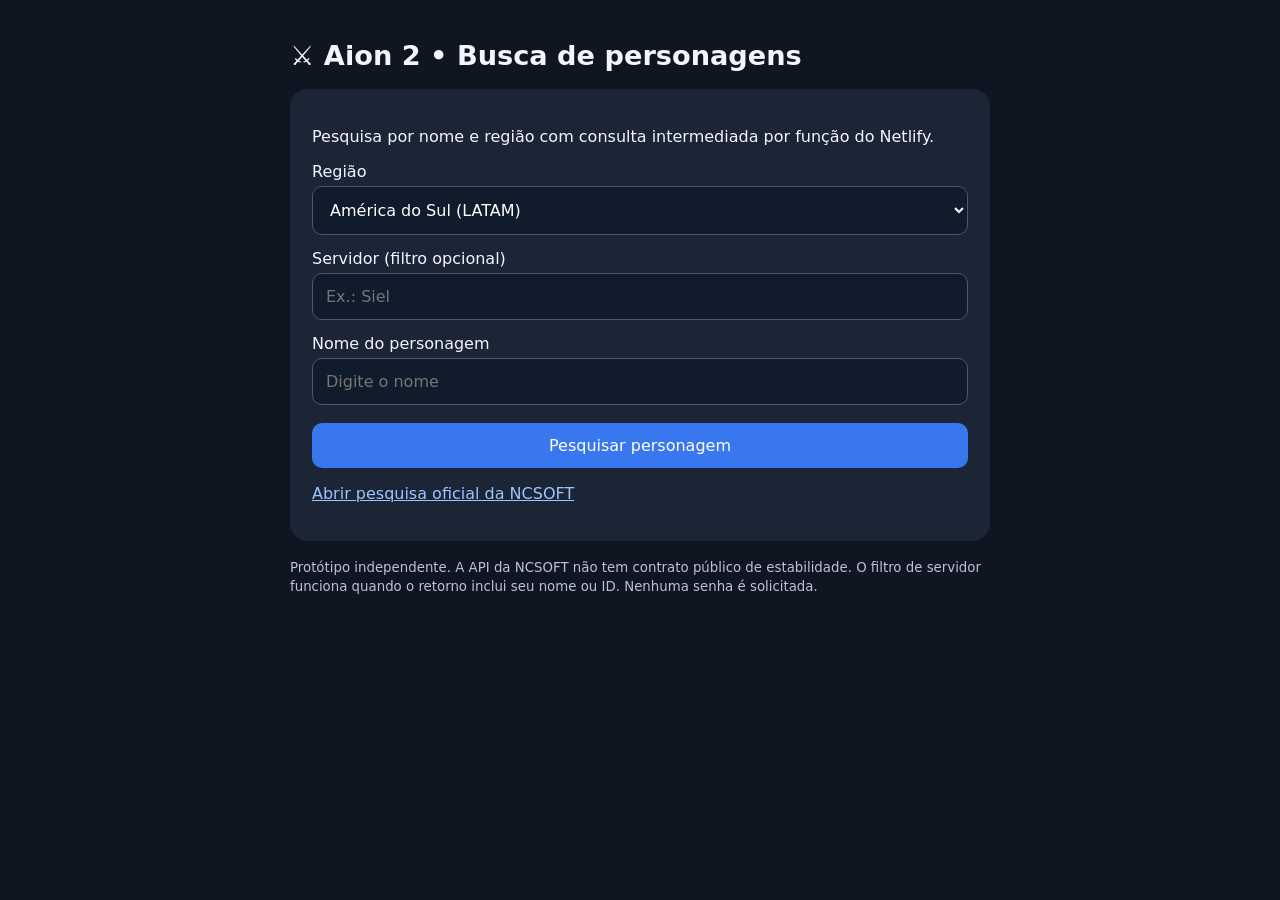
<file: index.html>
<!doctype html><html lang="pt-BR"><meta charset="utf-8"><meta name="viewport" content="width=device-width, initial-scale=1"><title>Aion 2 • Busca de Personagens</title><style>body{margin:0;background:#101522;color:#f2f5ff;font:16px system-ui;padding:22px}main{max-width:700px;margin:auto}section{background:#1b2536;padding:22px;border-radius:18px}label{display:block;margin:14px 0 5px}input,select,button{box-sizing:border-box;width:100%;padding:13px;border-radius:10px;border:1px solid #4a5970;background:#101b2b;color:white;font:inherit}button{background:#3877ed;border:0;margin-top:18px;cursor:pointer}a{color:#9ac5ff}small{color:#b7c4d8}#result{margin-top:16px}.item{border:1px solid #4a5970;border-radius:12px;padding:12px;margin:8px 0}h1{font-size:1.7rem}</style><main><h1>⚔️ Aion 2 • Busca de personagens</h1><section><p>Pesquisa por nome e região com consulta intermediada por função do Netlify.</p><label for="region">Região</label><select id="region"><option value="la">América do Sul (LATAM)</option><option value="nae">América do Norte — Leste</option><option value="naw">América do Norte — Oeste</option><option value="eu">Europa</option><option value="as">Ásia</option></select><label for="server">Servidor (filtro opcional)</label><input id="server" placeholder="Ex.: Siel"><label for="name">Nome do personagem</label><input id="name" placeholder="Digite o nome" autocomplete="off"><button id="search">Pesquisar personagem</button><div id="result" role="status" aria-live="polite"></div><p><a href="https://aion2.plaync.com/en-us/characters/index" target="_blank" rel="noopener">Abrir pesquisa oficial da NCSOFT</a></p></section><p><small>Protótipo independente. A API da NCSOFT não tem contrato público de estabilidade. O filtro de servidor funciona quando o retorno inclui seu nome ou ID. Nenhuma senha é solicitada.</small></p></main><script>const $=id=>document.getElementById(id);$('search').onclick=async()=>{const n=$('name').value.trim(),r=$('region').value,s=$('server').value.trim().toLowerCase(),out=$('result');out.replaceChildren();if(!n){out.textContent='Informe o nome do personagem.';return}out.textContent='Consultando…';try{const endpoint=new URL('/api/characters',location.origin);endpoint.search=new URLSearchParams({keyword:n,region:r}).toString();const res=await fetch(endpoint.toString());const raw=await res.text();let data;try{data=JSON.parse(raw)}catch{throw Error('A função retornou uma resposta não JSON (HTTP '+res.status+', tipo '+(res.headers.get('content-type')||'desconhecido')+'). Verifique se Netlify Functions está publicada. Início da resposta: '+raw.slice(0,100).replace(/\\s+/g,' '))}if(!res.ok)throw Error(data.error||'HTTP '+res.status);const items=Array.isArray(data)?data:Array.isArray(data.list)?data.list:Array.isArray(data.items)?data.items:Array.isArray(data.data?.list)?data.data.list:[];const matches=items.filter(v=>!s||String(v.serverName||v.server?.name||v.serverId||'').toLowerCase().includes(s));out.replaceChildren();if(!items.length){out.textContent='Nenhum personagem retornado para esta busca.';return}if(!matches.length){out.textContent='A pesquisa retornou resultados, mas nenhum corresponde ao filtro de servidor. Experimente remover o filtro.';return}for(const v of matches){const div=document.createElement('div');div.className='item';const title=document.createElement('strong');title.textContent=String(v.name||v.characterName||'Personagem').replace(/<[^>]*>/g,'');div.append(title);const info=document.createElement('p');info.textContent=[v.serverName||v.server?.name||v.serverId,v.className||v.class,v.level&&'Nível '+v.level].filter(Boolean).join(' • ');div.append(info);const rawCid=v.characterId||v.character?.characterId||v.id;let cid=String(rawCid||'');if(/%[0-9a-f]{2}/i.test(cid)){try{cid=decodeURIComponent(cid)}catch{}}const sid=v.serverId||v.server?.id;if(cid&&sid){const a=document.createElement('a');a.textContent='Ver perfil completo →';a.href='/character.html?'+new URLSearchParams({characterId:String(cid),serverId:String(sid),region:r});div.append(a)}out.append(div)}}catch(e){out.textContent=e.message+' Use a pesquisa oficial pelo link acima.'}};</script></html>
</file>
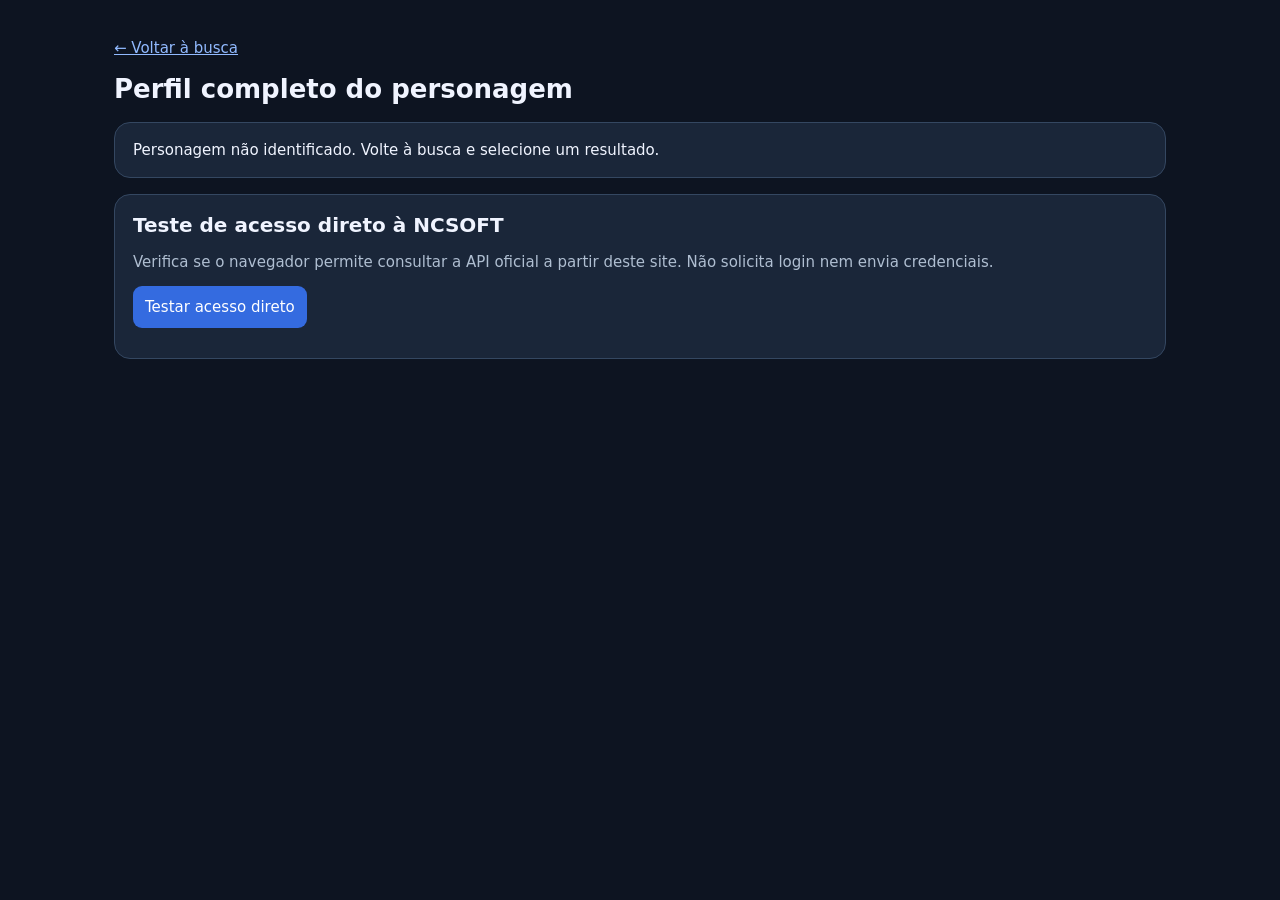
<file: character.html>
<!doctype html>
<html lang="pt-BR"><head><meta charset="utf-8"><meta name="viewport" content="width=device-width,initial-scale=1"><title>Aion 2 — Perfil completo</title><style>
:root{color-scheme:dark}*{box-sizing:border-box}body{margin:0;background:#0d1421;color:#f0f4ff;font:15px system-ui,sans-serif}main{max-width:1100px;margin:auto;padding:24px}a{color:#91baff}h1{font-size:26px}h2{font-size:20px;margin:0 0 16px}h3{font-size:16px;margin:14px 0 8px}.panel{background:#1a2639;border:1px solid #344761;border-radius:16px;padding:18px;margin:16px 0}.hero{display:flex;align-items:center;gap:20px;flex-wrap:wrap}.avatar{width:100px;height:100px;object-fit:cover;border-radius:12px;background:#263448}.muted{color:#afbed1}.stats{display:grid;grid-template-columns:repeat(auto-fit,minmax(155px,1fr));gap:10px}.stat{background:#111c2c;padding:12px;border-radius:10px}.stat b{display:block;font-size:20px}.tabs{display:flex;flex-wrap:wrap;gap:8px;margin:18px 0}.tabs button{border:1px solid #506381;border-radius:9px;padding:10px 14px;background:#1b2a40;color:#fff;cursor:pointer}.tabs button[aria-selected=true]{background:#346be0}.items{display:grid;grid-template-columns:repeat(auto-fill,minmax(225px,1fr));gap:10px}.item{display:flex;align-items:center;gap:12px;padding:10px;background:#111c2c;border-radius:10px;min-height:74px}.item img{width:48px;height:48px;object-fit:contain;flex-shrink:0}.item strong{display:block;overflow-wrap:anywhere}.item small{display:block;color:#b8c6d8;margin-top:4px}.section{display:none}.section.active{display:block}.progress{height:8px;border-radius:10px;background:#35455c;overflow:hidden;margin:8px 0}.progress>div{height:100%;background:#4c88f6}.badge{color:#d7b4ff}.empty{color:#b8c6d8}#error{color:#ffb7b7;white-space:pre-wrap}input,button{font:inherit}
</style></head><body><main><p><a href="/">← Voltar à busca</a></p><h1>Perfil completo do personagem</h1><div id="status" class="panel">Carregando dados oficiais…</div><div id="content" hidden><section class="panel hero"><img id="avatar" class="avatar" alt="Imagem do personagem"><div><h1 id="name"></h1><p id="identity" class="muted"></p><div class="stats"><div class="stat"><span>Poder de combate</span><b id="power"></b></div><div class="stat"><span>Item Level</span><b id="ilevel"></b></div></div></div></section><nav class="tabs" aria-label="Seções do personagem"></nav><div id="sections"></div></div><p id="error"></p><section class="panel"><h2>Teste de acesso direto à NCSOFT</h2><p class="muted">Verifica se o navegador permite consultar a API oficial a partir deste site. Não solicita login nem envia credenciais.</p><button id="test-direct" type="button" style="background:#346be0;color:white;border:0;border-radius:9px;padding:12px;cursor:pointer">Testar acesso direto</button><div id="direct-result" role="status" aria-live="polite" style="white-space:pre-wrap;margin-top:12px"></div></section></main><script>
const $=s=>document.querySelector(s),fmt=n=>Number(n||0).toLocaleString('pt-BR');
function el(tag,text,cls){const e=document.createElement(tag);if(text!==undefined)e.textContent=String(text);if(cls)e.className=cls;return e}
function item(v,sub){const e=el('div',undefined,'item');if(v.icon&&/^https:\/\/assets\.playnccdn\.com\//.test(v.icon)){const im=el('img');im.src=v.icon;im.alt='';im.loading='lazy';e.append(im)}const wrap=el('div');wrap.append(el('strong',v.name||v.slotPosName||'Item'));wrap.append(el('small',sub||''));e.append(wrap);return e}
function cards(root,list,format){const g=el('div',undefined,'items');for(const v of list||[])g.append(item(v,format(v)));root.append(g);if(!list?.length)root.append(el('p','Nenhum dado disponível.','empty'))}
function section(name){const panel=el('section',undefined,'panel section');panel.append(el('h2',name));return panel}
function title(root,text){root.append(el('h3',text))}
function progress(root,name,value,total){const p=el('div');p.append(el('strong',name+' — '+value+'/'+total));const track=el('div',undefined,'progress'),fill=el('div');fill.style.width=(total?Math.min(100,100*value/total):0)+'%';track.append(fill);p.append(track);root.append(p)}
function show(data){const info=data.info||{},eq=data.equipment||{},p=info.profile||{},st=info.stat?.statList||[];$('#name').textContent=p.characterName||'Personagem';$('#identity').textContent=[p.className,p.raceName,p.serverName,p.characterLevel&&'Nível '+p.characterLevel].filter(Boolean).join(' • ');$('#power').textContent=fmt(p.combatPower);$('#ilevel').textContent=fmt(st.find(x=>x.type==='ItemLevel')?.value);if(p.profileImage)$('#avatar').src=p.profileImage;else $('#avatar').hidden=true;
const groups=[];
const gear=section('Equipamentos');cards(gear,eq.equipment?.equipmentList,v=>[v.slotPosName,v.grade,v.enchantLevel?'+'+v.enchantLevel:''].filter(Boolean).join(' • '));groups.push(['Equipamentos',gear]);
const stats=section('Atributos');for(const s of st){const box=el('div',undefined,'stat');box.append(el('strong',s.name+' — '+fmt(s.value)));if(s.statSecondList?.length)box.append(el('small',s.statSecondList.join(' • ')));stats.append(box)}groups.push(['Atributos',stats]);
const skills=section('Habilidades');for(const category of ['Active','Passive','Dp']){title(skills,category==='Active'?'Ativas':category==='Passive'?'Passivas':'DP');cards(skills,(eq.skill?.skillList||[]).filter(v=>v.category===category),v=>'Nível '+v.skillLevel+' • '+(v.acquired?'Adquirida':'Não adquirida')+' • '+(v.equip?'Equipada':'Não equipada'))}groups.push(['Habilidades',skills]);
const daeva=section('Daevanion');for(const b of info.daevanion?.boardList||[])progress(daeva,b.name,b.openNodeCount,b.totalNodeCount);groups.push(['Daevanion',daeva]);
const titles=section('Títulos');const t=info.title||{};progress(titles,'Títulos conquistados',t.ownedCount||0,t.totalCount||0);for(const x of t.titleList||[]){title(titles,x.name);progress(titles,'Categoria '+x.equipCategory,x.ownedCount||0,x.totalCount||0);titles.append(el('p',[...(x.equipStatList||[]),...(x.statList||[])].map(y=>y.desc).join(' • '),'muted'))}groups.push(['Títulos',titles]);
const appearance=section('Aparências e companheiros');title(appearance,'Aparências');cards(appearance,eq.equipment?.skinList,v=>v.grade||'');title(appearance,'Mascote');cards(appearance,eq.petwing?.pet?[eq.petwing.pet]:[],v=>'Nível '+v.level);title(appearance,'Asas');cards(appearance,eq.petwing?.wing?[eq.petwing.wing]:[],v=>v.grade||'');title(appearance,'Aparência das asas');cards(appearance,eq.petwing?.wingSkin?[eq.petwing.wingSkin]:[],v=>v.grade||'');groups.push(['Aparências',appearance]);
const rank=section('Ranking');const rankings=info.ranking?.rankingList;if(Array.isArray(rankings)&&rankings.length){rank.append(el('pre',JSON.stringify(rankings,null,2)))}else rank.append(el('p','Nenhuma informação de ranking retornada.','empty'));groups.push(['Ranking',rank]);
for(const [i,[name,panel]] of groups.entries()){panel.classList.toggle('active',i===0);panel.id='section-'+i;$('#sections').append(panel);const btn=el('button',name);btn.type='button';btn.setAttribute('aria-selected',String(i===0));btn.onclick=()=>{document.querySelectorAll('.section').forEach((s,j)=>s.classList.toggle('active',j===i));document.querySelectorAll('.tabs button').forEach((b,j)=>b.setAttribute('aria-selected',String(j===i)))};$('.tabs').append(btn)}$('#status').hidden=true;$('#content').hidden=false}

$('#test-direct').addEventListener('click',async()=>{
 const button=$('#test-direct'),output=$('#direct-result');
 const q=new URLSearchParams(location.search),characterId=q.get('characterId'),serverId=q.get('serverId'),region=q.get('region')||'la';
 if(!characterId||!serverId){output.textContent='Identificadores ausentes na URL do perfil.';return}
 button.disabled=true;output.textContent='Testando info e equipment diretamente no navegador…';
 const params=new URLSearchParams({region,lang:'en-US',characterId,serverId});
 const responses=await Promise.all(['info','equipment'].map(async name=>{
  try{
   const url='https://aion2.plaync.com/api/character/'+name+'?'+params;
   const response=await fetch(url,{mode:'cors',credentials:'omit',headers:{Accept:'application/json'}});
   const type=response.headers.get('content-type')||'desconhecido';
   if(!response.ok)return {name,status:'HTTP '+response.status+' ('+type+')',data:null};
   if(!type.includes('json'))return {name,status:'HTTP '+response.status+' (resposta não JSON: '+type+')',data:null};
   return {name,status:'HTTP '+response.status+' — JSON recebido',data:await response.json()};
  }catch(e){return {name,status:'Falha de acesso no navegador (possível CORS ou rede): '+(e?.message||String(e)),data:null}}
 }));
 output.textContent=responses.map(r=>r.name+': '+r.status).join('\\n');
 const info=responses.find(r=>r.name==='info')?.data,equipment=responses.find(r=>r.name==='equipment')?.data;
 if(info||equipment){try{show({info:info||{},equipment:equipment||{}});$('#error').textContent='';output.textContent+='\\nDados disponíveis exibidos acima.'}catch(e){output.textContent+='\\nErro ao montar o perfil: '+e.message}}
 button.disabled=false;
});
(async()=>{const params=new URLSearchParams(location.search),characterId=params.get('characterId'),serverId=params.get('serverId'),region=params.get('region')||'la';if(!characterId||!serverId){$('#status').textContent='Personagem não identificado. Volte à busca e selecione um resultado.';return}try{const q=new URLSearchParams({characterId,serverId,region});const response=await fetch('/api/character-details?'+q);const raw=await response.text();let data;try{data=JSON.parse(raw)}catch{throw Error('Resposta inválida do servidor (HTTP '+response.status+').')}if(!response.ok)throw Error([data.error||'HTTP '+response.status,...(data.warnings||[])].filter(Boolean).join(' | '));show(data);if(data.warnings?.length){const note=el('div','Algumas informações não puderam ser carregadas: '+data.warnings.join(' | '),'panel');note.style.color='#ffb7b7';$('#content').prepend(note)}}catch(e){$('#status').textContent='Não foi possível carregar o perfil.';$('#error').textContent=e.message}})();
</script></body></html>
</file>
